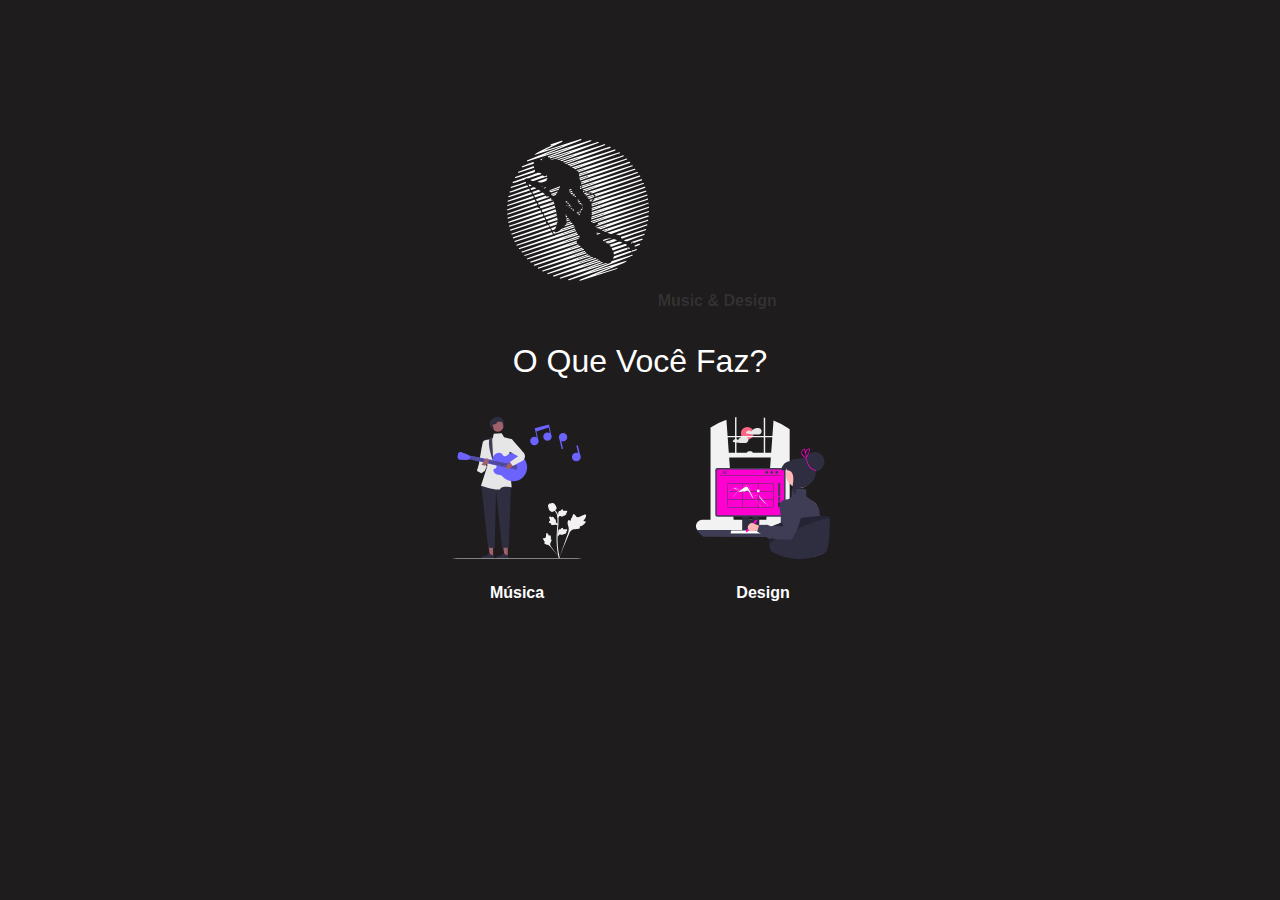
<file: index.html>
<html lang="pt">
    <!DOCTYPE html>
<head>
    <meta charset="UTF-8">
    <meta http-equiv="X-UA-Compatible" content="IE=edge">
    <meta name="viewport" content="width=device-width, initial-scale=1.0">
    <link rel="stylesheet" href="./style.css">
    <link rel="" href="./Global/global.html">
    <link rel="stylesheet" href="./Global/global.css">
    <link href="./imagens/Logo_1.svg" rel="shortcut icon" type="image/x-icon">
    <title>Music & Design</title>
</head>
<body>
    <div class="boxContainer">
        <div class="containerMenu">
            <header>
                <img class="imageLogo" src="./imagens/Logo_2.svg" alt="">
                <strong>Music & Design</strong>
            </header>
            <h1>O Que Você Faz?</h1>
            <nav class="profileMenu">
                <div class="boxMusic">
                    <a href="./music/music.html"><img class="imageMenu" src="./imagens/music.svg" alt=""></a>
                    <p>Música</p>
                </div>
                <div class="boxDesign">
                    <a href="./designer/music.html"><img class="imageMenu" src="./imagens/design.svg" alt=""></a>
                    <p>Design</p>
                </div>
            </nav>
        </div>
    </div>
</body>
</html>
</file>
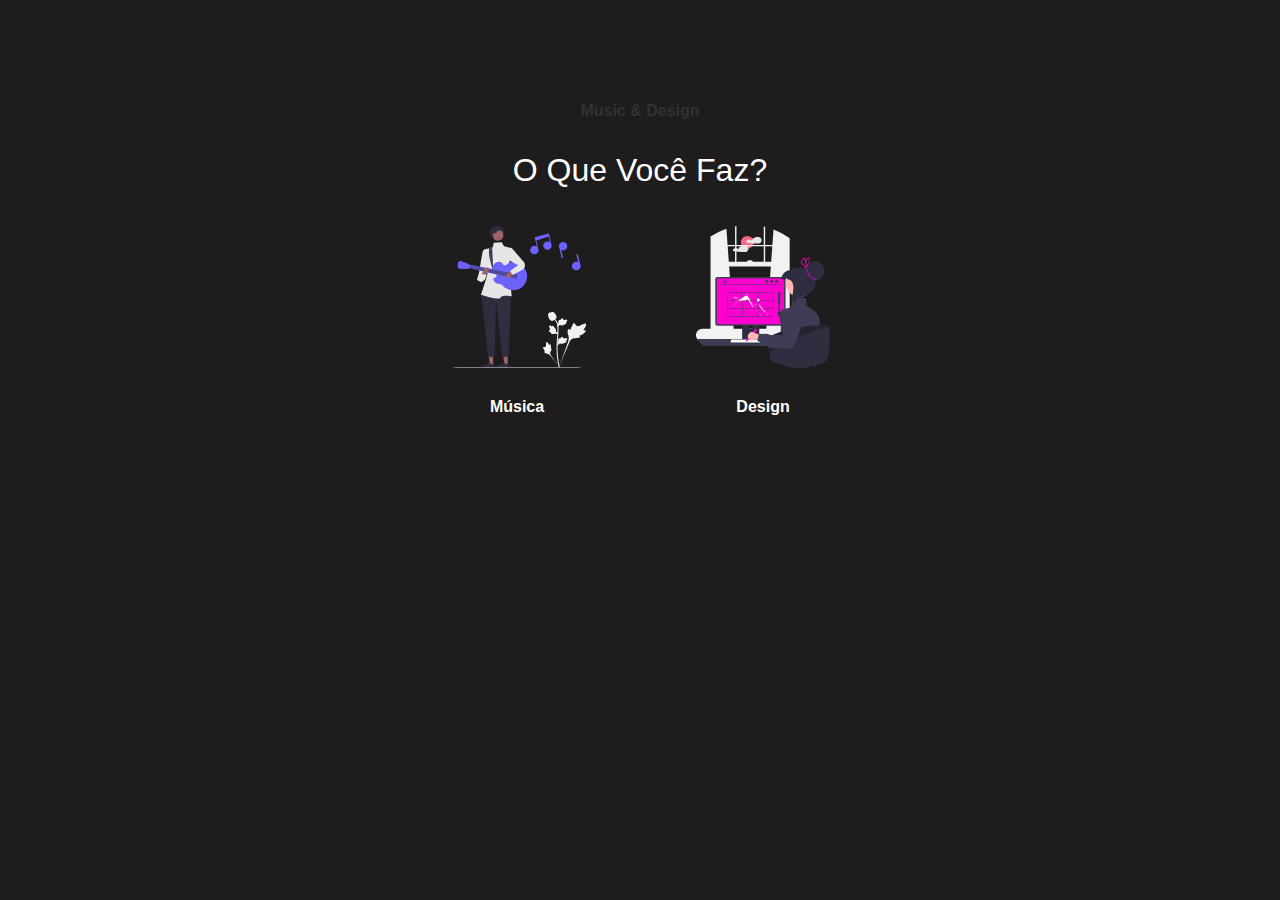
<file: home.html>
<!DOCTYPE html>
<html lang="pt">
<head>
    <meta charset="UTF-8">
    <meta http-equiv="X-UA-Compatible" content="IE=edge">
    <meta name="viewport" content="width=device-width, initial-scale=1.0">
    <link rel="stylesheet" href="style.css">
    <link rel="" href="../Global/global.html">
    <link rel="stylesheet" href="../Global/global.css">
    <title>Music & Design</title>
</head>
<body>
    <div class="boxContainer">
        <div class="container">
            <header>
                <strong>Music & Design</strong>
            </header>
            <h1>O Que Você Faz?</h1>
            <nav class="profileMenu">
                <div class="boxMusic">
                    <a href="../music/music.html"><img src="../imagens/music.svg" alt=""></a>
                    <p>Música</p>
                </div>
                <div class="boxDesign">
                    <a href="../designer/music.html"><img src="../imagens/design.svg" alt=""></a>
                    <p>Design</p>
                </div>
            </nav>
        </div>
    </div>
</body>
</html>
</file>
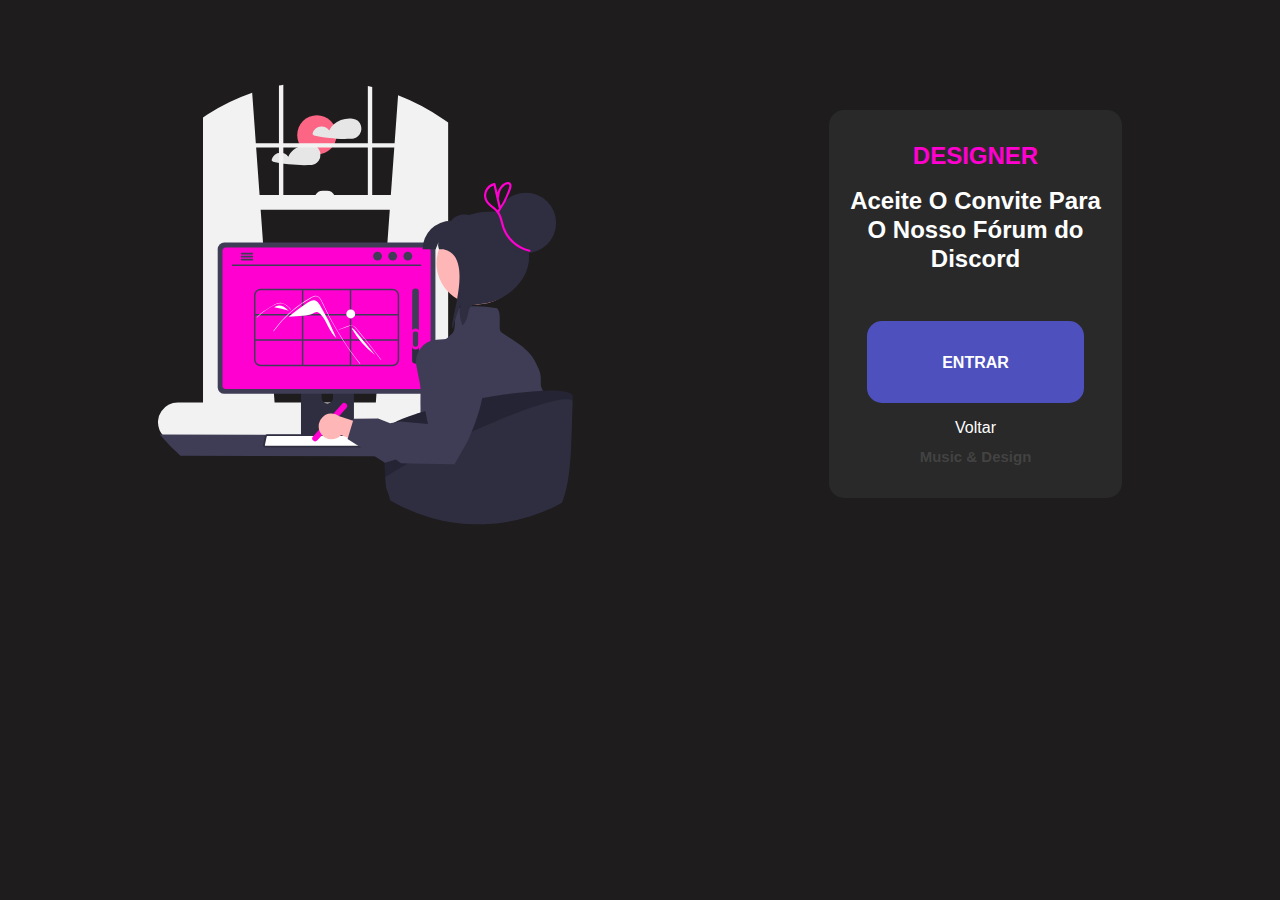
<file: designer/music.html>
<!DOCTYPE html>
<html lang="en">
<head>
    <meta charset="UTF-8">
    <meta http-equiv="X-UA-Compatible" content="IE=edge">
    <meta name="viewport" content="width=device-width, initial-scale=1.0">
    <link rel="stylesheet" href="style.css">
    <link rel="" href="../Global/global.html">
    <link rel="stylesheet" href="../Global/global.css">
    <title>Design</title>
</head>
<body>
    <div class="boxContainer">
        <div class="container">
            <img class="profilePhoto" src="../imagens/design.svg" alt="">
            <div class="detailProfile">
                <strong>DESIGNER</strong>
                <p>Aceite O Convite Para O Nosso Fórum do Discord</p>
                <a href="https://discord.gg/7nSPF6ddCS"><button href="">ENTRAR</button></a>
                <a class="backToMenu" href="../index.html">Voltar</a>
                <div boxSlogan><h2 class="slogan">Music & Design</div>
            </div>
        </div>
    </div>
</body>
</html>
</file>
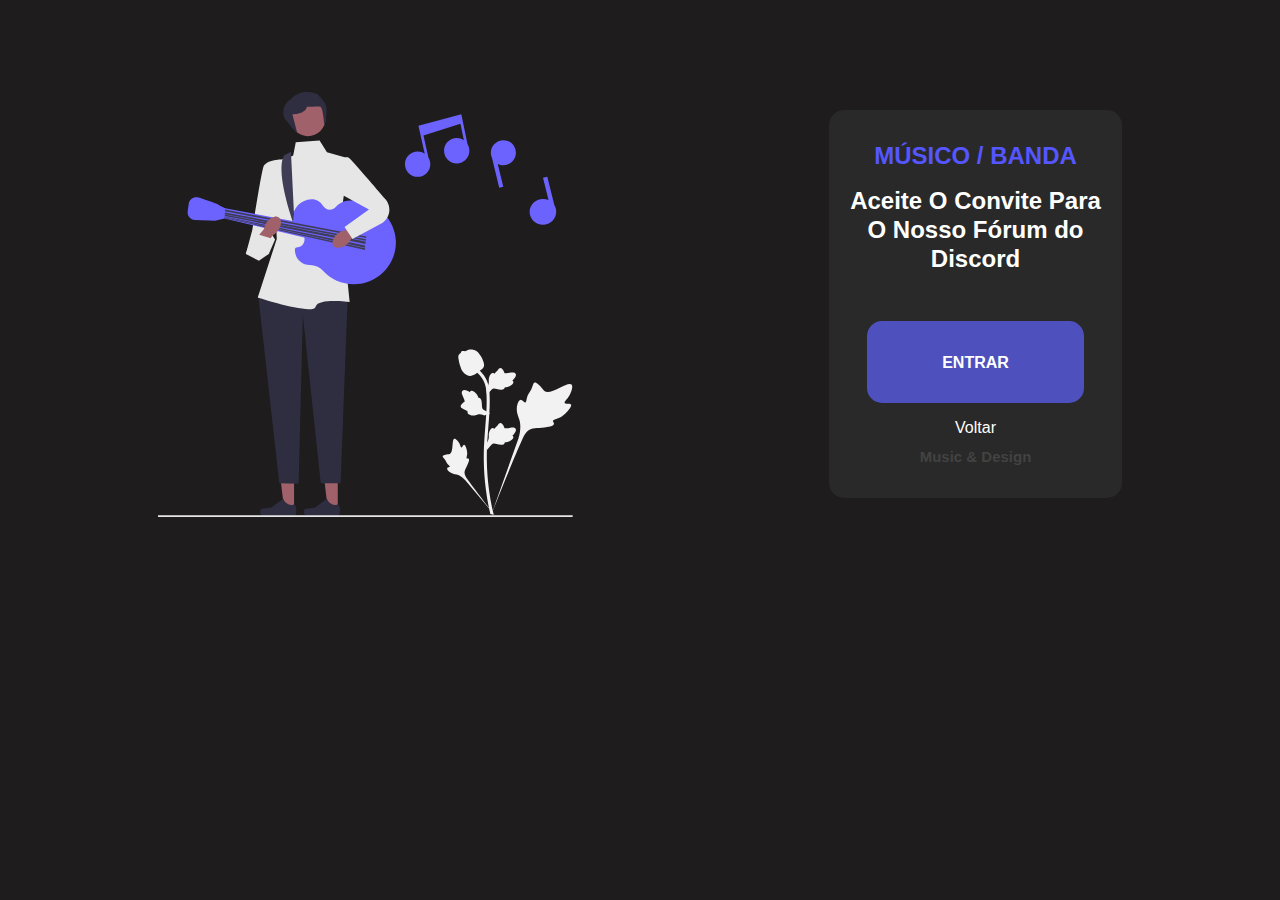
<file: music/music.html>
<!DOCTYPE html>
<html lang="en">
<head>
    <meta charset="UTF-8">
    <meta http-equiv="X-UA-Compatible" content="IE=edge">
    <meta name="viewport" content="width=device-width, initial-scale=1.0">
    <link rel="stylesheet" href="style.css">
    <link rel="" href="../Global/global.html">
    <link rel="stylesheet" href="../Global/global.css">
    <title>Music</title>
</head>
<body>
    <div class="boxContainer">
        
        <div class="container">
            <img class="profilePhoto" src="../imagens/music.svg" alt="">
            <div class="detailProfile">
                <strong>MÚSICO / BANDA</strong>
                <p>Aceite O Convite Para O Nosso Fórum do Discord</p>
                <a href="https://discord.gg/7nSPF6ddCS"><button href="">ENTRAR</button></a>
                <a class="backToMenu" href="../index.html">Voltar</a>
                <div boxSlogan><h2 class="slogan">Music & Design</div></>
            </div>
        </div>

    </div>

</body>
</html>
</file>
<file: style.css>
header {
    margin-bottom: 2rem;
    color: rgba(255, 255, 255, 0.103);
}

img {
    width: 150px;
    height: 142px;
    margin-bottom: 1.6rem;
    margin-top: 2.3rem;
    border-radius: 15px;
}

img:hover {
    transform: scale(1.1);
    transition: all linear 0.2s;
}

body {
    display: flex;
    justify-content: center;
    
    background: var(--bodyColor);
    color: var(--textColor)
}

h1 {
    font-weight: 400;
}
p {
    font-weight: 600;
}

.boxContainer {

    width: 70%;
    margin-top: 8%;

    display: flex;
    text-align: center;
    justify-content: center;

}

.profileMenu {
    display: flex;
    gap: 6rem;
}
</file>
<file: Global/global.css>
*{
    margin: 0;
    padding: 0;
    box-sizing: border-box;
}

:root {
    --bodyColor: #1E1C1C;
    --textColor: #fff;
    --profileColor: #292929;
    --buttonColor: #4E51BD;
    --musicTitle: #5656FF;
    --designTitle: #FF00D1;
}

body {
    font-family: 'Roboto', sans-serif;
}

.backToMenu{
    text-decoration: none;
    color: var(--textColor);
    margin-top: 1rem;
}

@media (max-width:599px) {

    /*INDEX/////////////////////////////////////*/
    
    .profileMenu{
        display: flex;
        flex-direction: column;
        width: 100%;
        gap: 1rem;
    }

    
    /*PAGES/////////////////////////////////////*/

    .profilePhoto {
        display: none;
    }
}

@media (min-width: 600px) and (max-width: 920px) {

    /*PAGES/////////////////////////////////////*/
    .container{
        display: flex;
        flex-direction: column;
        margin-top: 25rem;
        width: 100%;
        gap: 4rem;
    }
    
}
</file>
<file: designer/style.css>
img {
    width: 415px;
    height: 453px;
    border-radius: 15px;
}

img:hover {
    transform: scale(1.1);
    transition: all linear 0.2s;
}

body {
    display: flex;
    justify-content: center;
    background: var(--bodyColor);
    text-align: center;
}

.boxContainer {
    width: 60rem;
    height: 28rem;

    display: flex;
    justify-content: center;
    margin-top: 5rem;
}

.container {
    display: flex;
    justify-content: center;
    align-items: center;
    gap: 16rem;
    
}

.detailProfile {
    background: red;
    width: 18.3rem;
    height: 24.3rem;
    border-radius: 15px;
    background: var(--profileColor);
    color: var(--textColor);

    display: flex;
    flex-direction: column;
    text-align: center;
    justify-content: center;
    align-items: center;
    padding: 19px;
}

strong {
    color: var(--designTitle);
    font-size: 24px;
    font-weight: 900;

    margin-bottom: 1rem;
}
strong:hover {
    transform: scale(1.1);
    transition: all linear 0.2s;
}

p {
    font-weight: 600;
    font-size: 24px;
    line-height: 29px;
}

button {
    width: 217px;
    height: 82px;
    border-radius: 15px;
    border: none;
    background: var(--buttonColor);
    color: var(--textColor);
    
    margin-top: 3rem;
    cursor: pointer;
    font-weight: 700;
    line-height: 19px;
    font-size: 16px;
    transition: filter 0.3s;
}

button:hover{
    filter: brightness(1.4);
}

.boxSlogan {
    height: 2rem;
}

.slogan{
    font-size: 15px;
    margin-top: 11px;
    color: rgba(255, 255, 255, 0.13);
}
</file>
<file: music/style.css>
img {
    width: 415px;
    height: 453px;
    border-radius: 15px;
}

img:hover {
    transform: scale(1.1);
    transition: all linear 0.2s;
}

body {
    display: flex;
    justify-content: center;
    background: var(--bodyColor);
}

.boxContainer {
    width: 60rem;
    height: 28rem;

    display: flex;
    justify-content: center;
    margin-top: 5rem;
}

.container {
    display: flex;
    justify-content: center;
    align-items: center;
    gap: 16rem;
    
}

.detailProfile {
    background: red;
    width: 18.3rem;
    height: 24.3rem;
    border-radius: 15px;
    background: var(--profileColor);
    color: var(--textColor);

    display: flex;
    flex-direction: column;
    text-align: center;
    justify-content: center;
    align-items: center;
    padding: 19px;
}

strong {
    color: var(--musicTitle);
    font-size: 24px;
    font-weight: 900;

    margin-bottom: 1rem;
}
strong:hover {
    transform: scale(1.1);
    transition: all linear 0.2s;
}

p {
    font-weight: 600;
    font-size: 24px;
    line-height: 29px;
}

button {
    width: 217px;
    height: 82px;
    border-radius: 15px;
    border: none;
    background: var(--buttonColor);
    color: var(--textColor);
    
    margin-top: 3rem;
    cursor: pointer;
    font-weight: 700;
    line-height: 19px;
    font-size: 16px;
    transition: filter 0.3s;
}

button:hover{
    filter: brightness(1.4);
}

.boxSlogan {
    height: 2rem;
}

.slogan{
    font-size: 15px;
    margin-top: 11px;
    color: rgba(255, 255, 255, 0.13);
}
</file>
